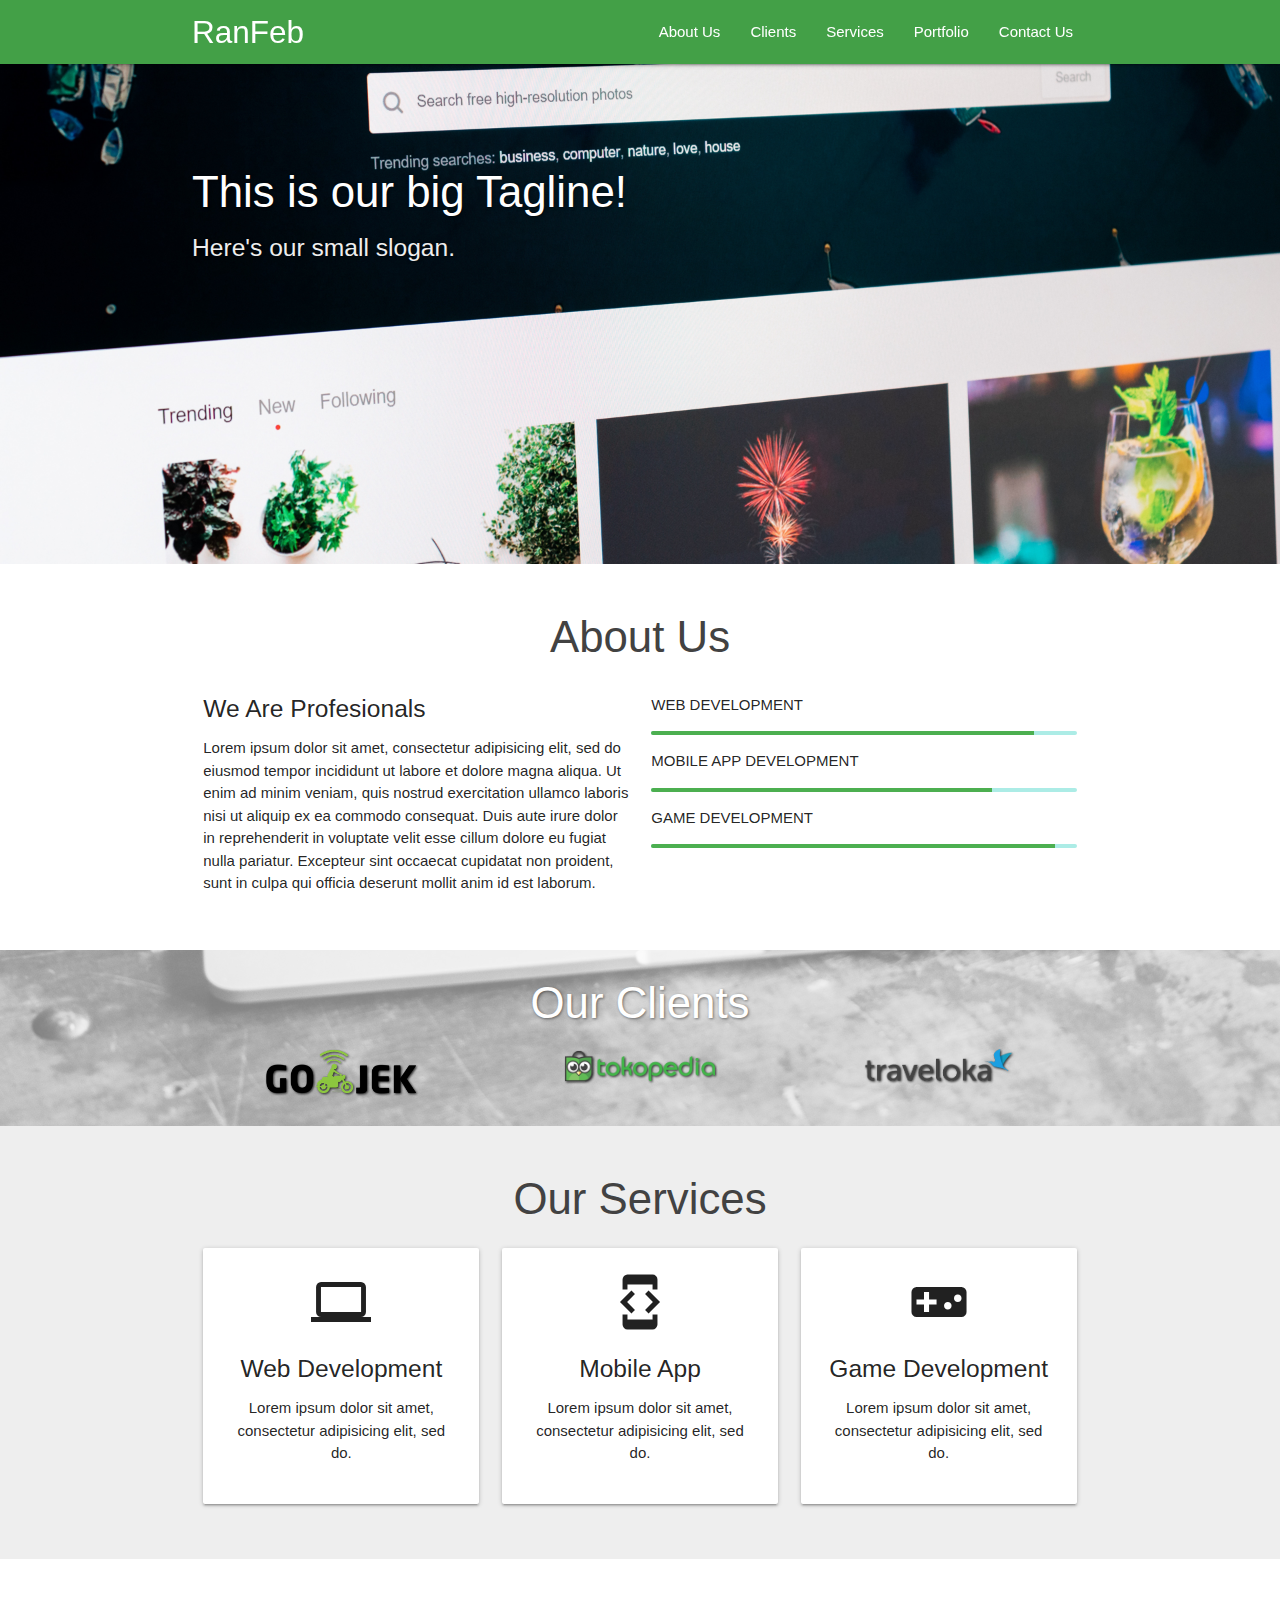
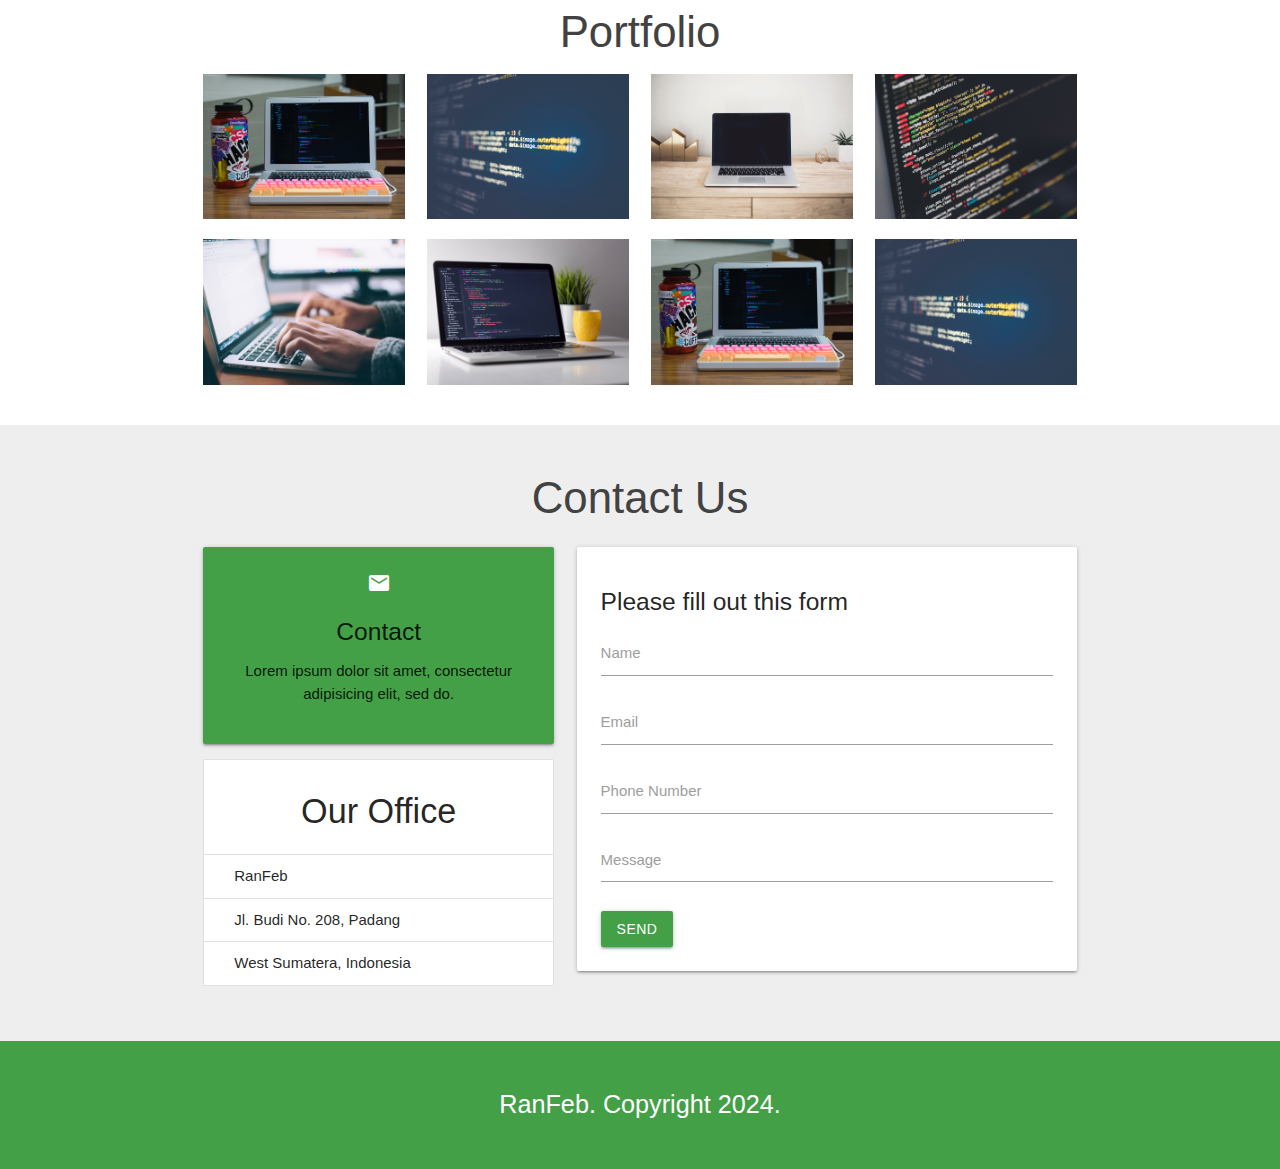
<file: index.html>
<!DOCTYPE html>
<html>
  <head>
    <!--Import Google Icon Font-->
    <link href="https://fonts.googleapis.com/icon?family=Material+Icons" rel="stylesheet">
    <!--Import materialize.css-->
    <link type="text/css" rel="stylesheet" href="css/materialize.min.css"  media="screen,projection"/>

    <!-- my CSS -->
    <link rel="stylesheet" href="css/style.css">

    <!--Let browser know website is optimized for mobile-->
    <meta name="viewport" content="width=device-width, initial-scale=1.0"/>
    <title>RanFeb</title>
  </head>

  <body id="home" class="scrollspy">
    <!-- navbar -->
     <div class="navbar-fixed">
        <nav class="green darken-1">
          <div class="container">
            <div class="nav-wrapper">
              <a href="#home" class="brand-logo">RanFeb</a>
               <a href="#" data-target="mobile-nav" class="sidenav-trigger"><i class="material-icons">menu</i></a>
              <ul class="right hide-on-med-and-down">
                <li><a href="#about">About Us</a></li>
                <li><a href="#clients">Clients</a></li>
                <li><a href="#services">Services</a></li>
                <li><a href="#portfolio">Portfolio</a></li>
                <li><a href="#contact">Contact Us</a></li>
              </ul>
            </div>
          </div>
        </nav>
      </div>

    <!-- Sidenav -->
     <ul class="sidenav" id="mobile-nav">
        <li><a href="#about">About Us</a></li>
        <li><a href="#clients">Clients</a></li>
        <li><a href="#services">Services</a></li>
        <li><a href="#portfolio">Portfolio</a></li>
        <li><a href="#contact">Contact Us</a></li>
     </ul>

    <!-- Slider -->
    <div class="slider">
      <ul class="slides">
        <li>
          <img src="img/slider/1.png">
          <div class="caption left-align">
            <h3>This is our big Tagline!</h3>
            <h5 class="light grey-text text-lighten-3">Here's our small slogan.</h5>
          </div>
        </li>
        <li>
          <img src="img/slider/2.png">
          <div class="caption right-align">
            <h3>This is our big Tagline!</h3>
            <h5 class="light grey-text text-lighten-3">Here's our small slogan.</h5>
          </div>
        </li>
        <li>
          <img src="img/slider/3.png">
          <div class="caption center-align">
            <h3>This is our big Tagline!</h3>
            <h5 class="light grey-text text-lighten-3">Here's our small slogan.</h5>
          </div>
        </li>
      </ul>
    </div>
    <!-- About Us -->
    <section id="about" class="about scrollspy">
      <div class="container">
        <div class="row">
          <h3 class="center light grey-text text-darken-3">About Us</h3>
          <div class="col m6 light">
            <h5>We Are Profesionals</h5>
            <p>Lorem ipsum dolor sit amet, consectetur adipisicing elit, sed do eiusmod
            tempor incididunt ut labore et dolore magna aliqua. Ut enim ad minim veniam,
            quis nostrud exercitation ullamco laboris nisi ut aliquip ex ea commodo
            consequat. Duis aute irure dolor in reprehenderit in voluptate velit esse
            cillum dolore eu fugiat nulla pariatur. Excepteur sint occaecat cupidatat non
            proident, sunt in culpa qui officia deserunt mollit anim id est laborum.</p>
          </div>
          <div class="col m6 light">
            <p>WEB DEVELOPMENT</p>
            <div class="progress">
              <div class="determinate green" style="width: 90%"></div>
            </div>
            <p>MOBILE APP DEVELOPMENT</p>
            <div class="progress">
              <div class="determinate green" style="width: 80%"></div>
            </div> 
            <p>GAME DEVELOPMENT</p>
            <div class="progress">
              <div class="determinate green" style="width: 95%"></div>
            </div>   
          </div>
        </div>
      </div>
    </section>

    <!-- Clients -->
    <div id="clients" class="parallax-container scrollspy">
      <div class="parallax"><img src="img/slider/4.png"></div>
      <div class="container clients">
        <h3 class="center light white-text">Our Clients</h3>
        <div class="row">
          <div class="col m4 s12 center">
            <img src="img/clients/gojek.png">
          </div>
          <div class="col m4 s12 center">
            <img src="img/clients/tokopedia.png">
          </div>
          <div class="col m4 s12 center">
            <img src="img/clients/traveloka.png">
          </div>
        </div>
      </div>
    </div>

    <!-- Services -->
    <section id="services" class="services grey lighten-3 scrollspy">
      <div class="container">
        <div class="row">
          <h3 class="center light grey-text text-darken-3">Our Services</h3>
          <div class="col m4 s12">
            <div class="card-panel center">
              <i class="material-icons medium">computer</i>
              <h5>Web Development</h5>
              <p>Lorem ipsum dolor sit amet, consectetur adipisicing elit, sed do.</p>
            </div>
          </div>
          <div class="col m4 s12">
            <div class="card-panel center">
              <i class="material-icons medium">developer_mode</i>
              <h5>Mobile App</h5>
              <p>Lorem ipsum dolor sit amet, consectetur adipisicing elit, sed do.</p>
            </div>
          </div>
          <div class="col m4 s12">
            <div class="card-panel center">
              <i class="material-icons medium">videogame_asset</i>
              <h5>Game Development</h5>
              <p>Lorem ipsum dolor sit amet, consectetur adipisicing elit, sed do.</p>
            </div>
          </div>
        </div>
      </div>
    </section>

    <!-- Portfolio -->
    <section id="portfolio" class="portfolio scrollspy">
      <div class="container">
        <h3 class="center light grey-text text-darken-3">Portfolio</h3>
        <div class="row">
          <div class="col m3 s12">
            <img src="img/portfolio/1.png" class="responsive-img materialboxed">
          </div>
          <div class="col m3 s12">
            <img src="img/portfolio/2.png" class="responsive-img materialboxed">
          </div>
          <div class="col m3 s12">
            <img src="img/portfolio/3.png" class="responsive-img materialboxed">
          </div>
          <div class="col m3 s12">
            <img src="img/portfolio/4.png" class="responsive-img materialboxed">
          </div>
        </div>
        <div class="row">
          <div class="col m3 s12">
            <img src="img/portfolio/5.png" class="responsive-img materialboxed">
          </div>
          <div class="col m3 s12">
            <img src="img/portfolio/6.png" class="responsive-img materialboxed">
          </div>
          <div class="col m3 s12">
            <img src="img/portfolio/1.png" class="responsive-img materialboxed">
          </div>
          <div class="col m3 s12">
            <img src="img/portfolio/2.png" class="responsive-img materialboxed">
          </div>
        </div>
      </div>
    </section>

    <!-- Contact Us -->
    <section id="contact" class="contact grey lighten-3 scrollspy">
      <div class="container">
        <div class="row">
          <h3 class="center light grey-text text-darken-3">Contact Us</h3>
          <div class="col m5 s12">
            <div class="card-panel green darken-1 center">
              <i class="material-icons white-text">email</i>
              <h5>Contact</h5>
              <p>Lorem ipsum dolor sit amet, consectetur adipisicing elit, sed do.</p>
            </div>
            <ul class="collection with-header">
              <li class="collection-header"><h4 class="center">Our Office</h4></li>
              <li class="collection-item">RanFeb</li>
              <li class="collection-item">Jl. Budi No. 208, Padang</li>
              <li class="collection-item">West Sumatera, Indonesia</li>
            </ul>
          </div>
          <div class="col m7 s12">
            <form action="app/app.html">
              <div class="card-panel">
                <h5>Please fill out this form</h5>
                <div class="input-field">
                  <input type="text" name="name" id="name" required class="validate">
                  <label for="name">Name</label>
                </div>
                <div class="input-field">
                  <input type="email" name="email" id="email" class="validate">
                  <label for="email">Email</label>
                </div>
                <div class="input-field">
                  <input type="text" name="number" id="number">
                  <label for="number">Phone Number</label>
                </div>
                <div class="input-field">
                  <textarea name="message" id="message" class="materialize-textarea"></textarea>
                  <label for="message">Message</label>
                </div>
                <button type="submit" class="btn green darken-1">Send</button>
              </div>
            </form>
          </div>
        </div>
      </div>
    </section>

    <!-- Footer -->
    <footer class="green darken-1 white-text center">
      <p class="flow-text">RanFeb. Copyright 2024.</p>
    </footer>

    <!--JavaScript at end of body for optimized loading-->
    <script type="text/javascript" src="js/materialize.min.js"></script>
    <script>
      const sideNav = document.querySelectorAll('.sidenav');
      M.Sidenav.init(sideNav);

      const slider = document.querySelectorAll('.slider');
      M.Slider.init(slider, {
        indicators: false,
        height: 500,
        transitions: 600,
        interval: 3000
      });

      const parallax = document.querySelectorAll('.parallax');
      M.Parallax.init(parallax);

      const materialbox = document.querySelectorAll('.materialboxed');
      M.Materialbox.init(materialbox);

      const scrollspy = document.querySelectorAll('.scrollspy');
      M.ScrollSpy.init(scrollspy, {
        scrollOffset: 50
      });
    </script>
  </body>
 </html>
</file>
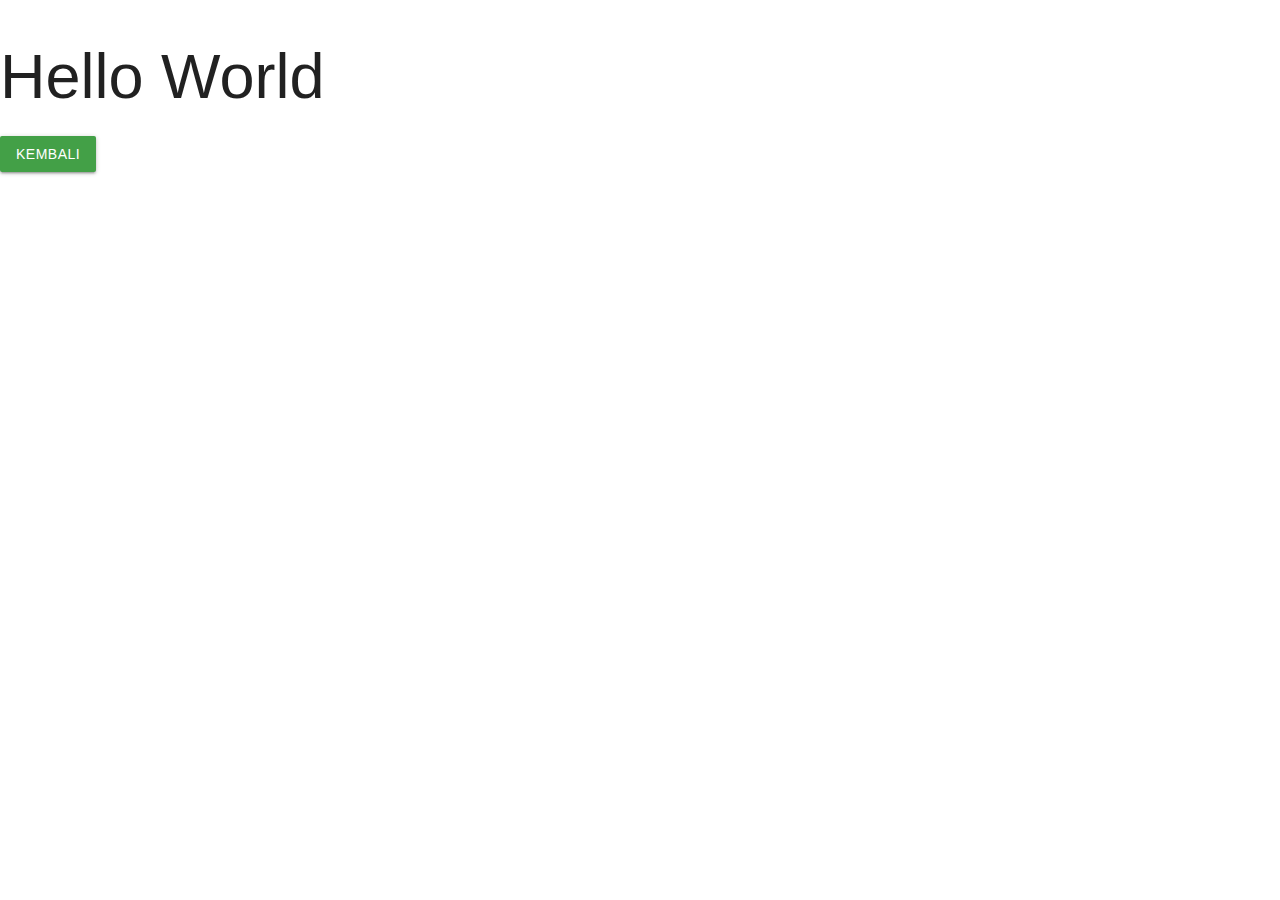
<file: app/app.html>
<!DOCTYPE html>
<html>
<head>
	<meta charset="utf-8">
	 <!--Import Google Icon Font-->
    <link href="https://fonts.googleapis.com/icon?family=Material+Icons" rel="stylesheet">
    <!--Import materialize.css-->
    <link type="text/css" rel="stylesheet" href="../css/materialize.min.css"  media="screen,projection"/>
	<meta name="viewport" content="width=device-width, initial-scale=1">
	<title>RanFeb</title>
</head>
<body>
<h1>Hello World</h1>
<a href="../index.html" class="btn green darken-1">Kembali</a>

</body>
</html>
</file>
<file: css/style.css>
.slider h3,
.slider h5,
.clients h3 {
	text-shadow: 1px 1px 3px rgba(0, 0, 0, .5);
}

.parallax-container {
	height: 20%;
}

.parallax img {
	filter: grayscale(1);
	opacity: .5 !important;
}

.clients img {
	max-width: 150px;
	filter: drop-shadow(1px 1px 1px rgba(0, 0, 0, .8));
}

section,
footer {
	padding: 20px 0;
}
</file>
